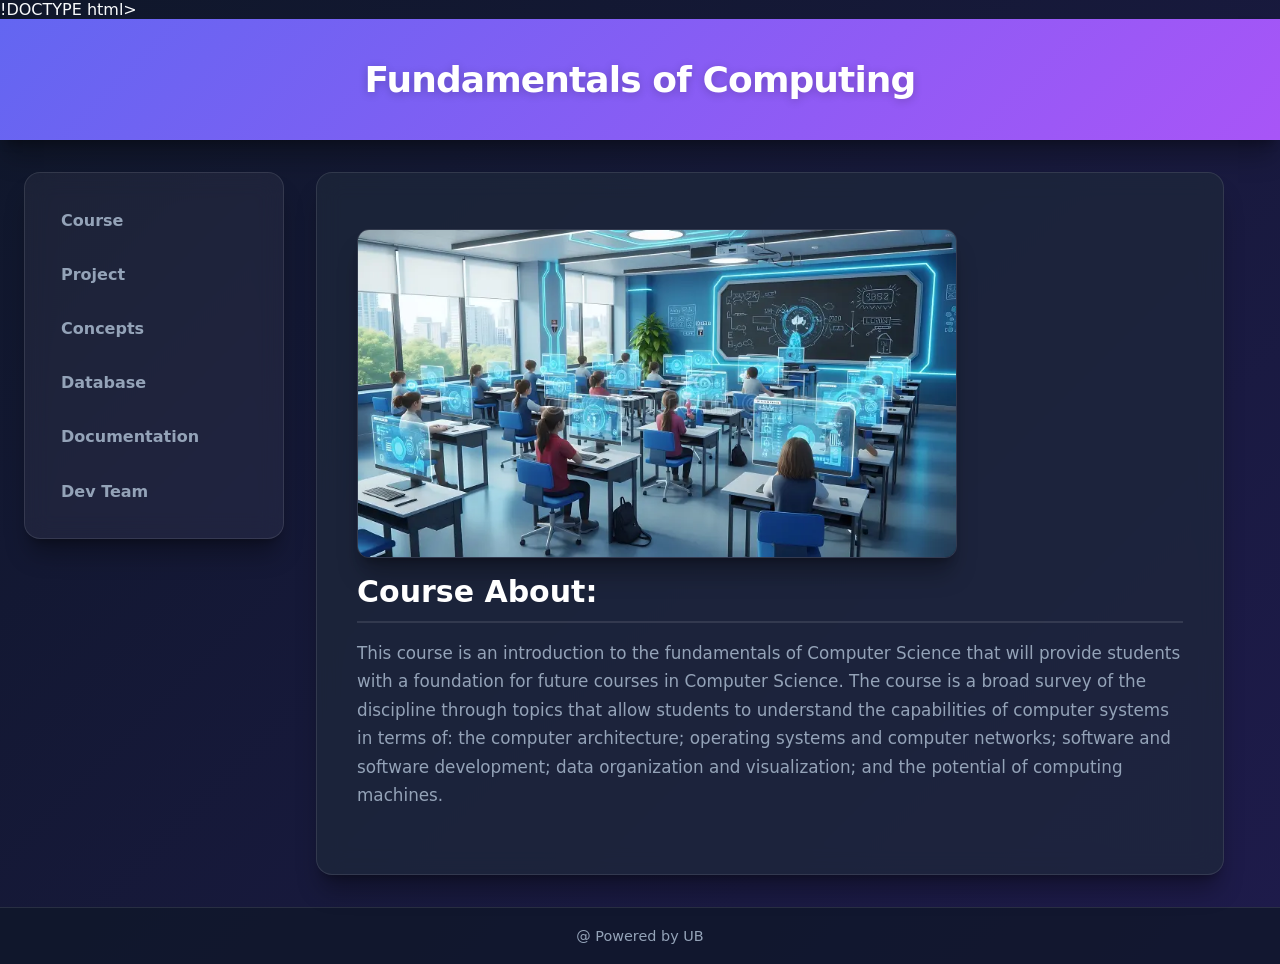
<file: Index.html>
!DOCTYPE html>
<html lang="en">
<head>
  <meta charset="UTF-8">
  <meta name="viewport" content="width=device-width, initial-scale=1.0">
  <title>Fundamentals of Computing - Course</title>
  
  <link rel="stylesheet" href="style.css">
</head>
<body>

  <header>
    <h1>Fundamentals of Computing</h1>
  </header>

   <div class="container">
  
      <nav class="sidebar">
      <ul>
        <li><a href="index.html">Course</a></li>
        <li><a href="Project.html">Project</a></li>
        <li><a href="Concepts.html">Concepts</a></li>
        <li><a href="Databases.html">Database</a></li>
        <li><a href="Documentation.html">Documentation</a></li>
        <li><a href="Dev Team.html">Dev Team</a></li>
      </ul>
    </nav>

    <main class="content">
      <div class="image-card">
        <img src="Computer.webp" alt="Computer Science Classroom">
      </div>

      <h2>Course About:</h2>

      <p class="description">
        This course is an introduction to the fundamentals of Computer Science that will provide students with a foundation for future courses in Computer Science. The course is a broad survey of the discipline through topics that allow students to understand the capabilities of computer systems in terms of: the computer architecture; operating systems and computer networks; software and software development; data organization and visualization; and the potential of computing machines.
      </p>
    </main>

       <div class="spacer"></div>
  </div>

  <footer>
    @ Powered by UB
  </footer>

</body>
</html>
</file>
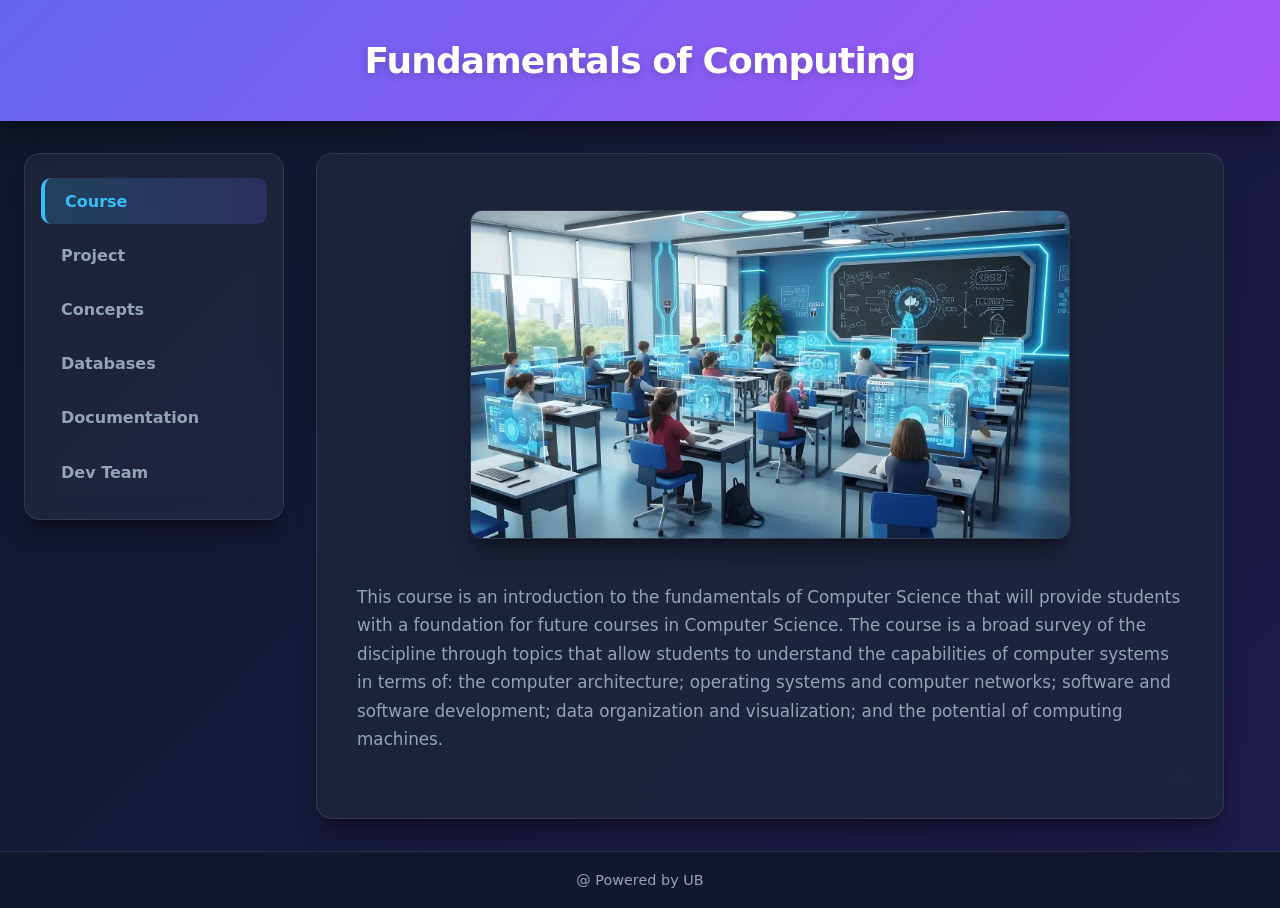
<file: index.html>
<!DOCTYPE html>
<html lang="en">
<head>
  <meta charset="UTF-8">
  <meta name="viewport" content="width=device-width, initial-scale=1.0">
  <link rel="stylesheet" href="style.css">
  <title>Fundamentals of Computing - Home</title>
</head>
<body>

  <header>
    <h1>Fundamentals of Computing</h1>
  </header>

  <div class="container">
  
    <nav class="sidebar">
      <ul>
        <li><a href="index.html" class="active">Course</a></li>
        <li><a href="project.html">Project</a></li>
        <li><a href="Concepts.html">Concepts</a></li>
        <li><a href="Databases.html">Databases</a></li>
        <li><a href="Documentation.html">Documentation</a></li>
        <li><a href="Dev Team.html">Dev Team</a></li>
      </ul>
    </nav>

    <main class="content">
      <div class="image-card" style="text-align: center;">
        <img src="Computer.webp" alt="Fundamentals of Computing Banner">
      </div>

      <p style="margin-top: 1.5rem;">
        This course is an introduction to the fundamentals of Computer Science that will provide students with a foundation for future courses in Computer Science. The course is a broad survey of the discipline through topics that allow students to understand the capabilities of computer systems in terms of: the computer architecture; operating systems and computer networks; software and software development; data organization and visualization; and the potential of computing machines.
      </p>
    </main>

    <div class="spacer"></div>
  </div>

  <footer>
    @ Powered by UB
  </footer>

</body>
</html>
</file>
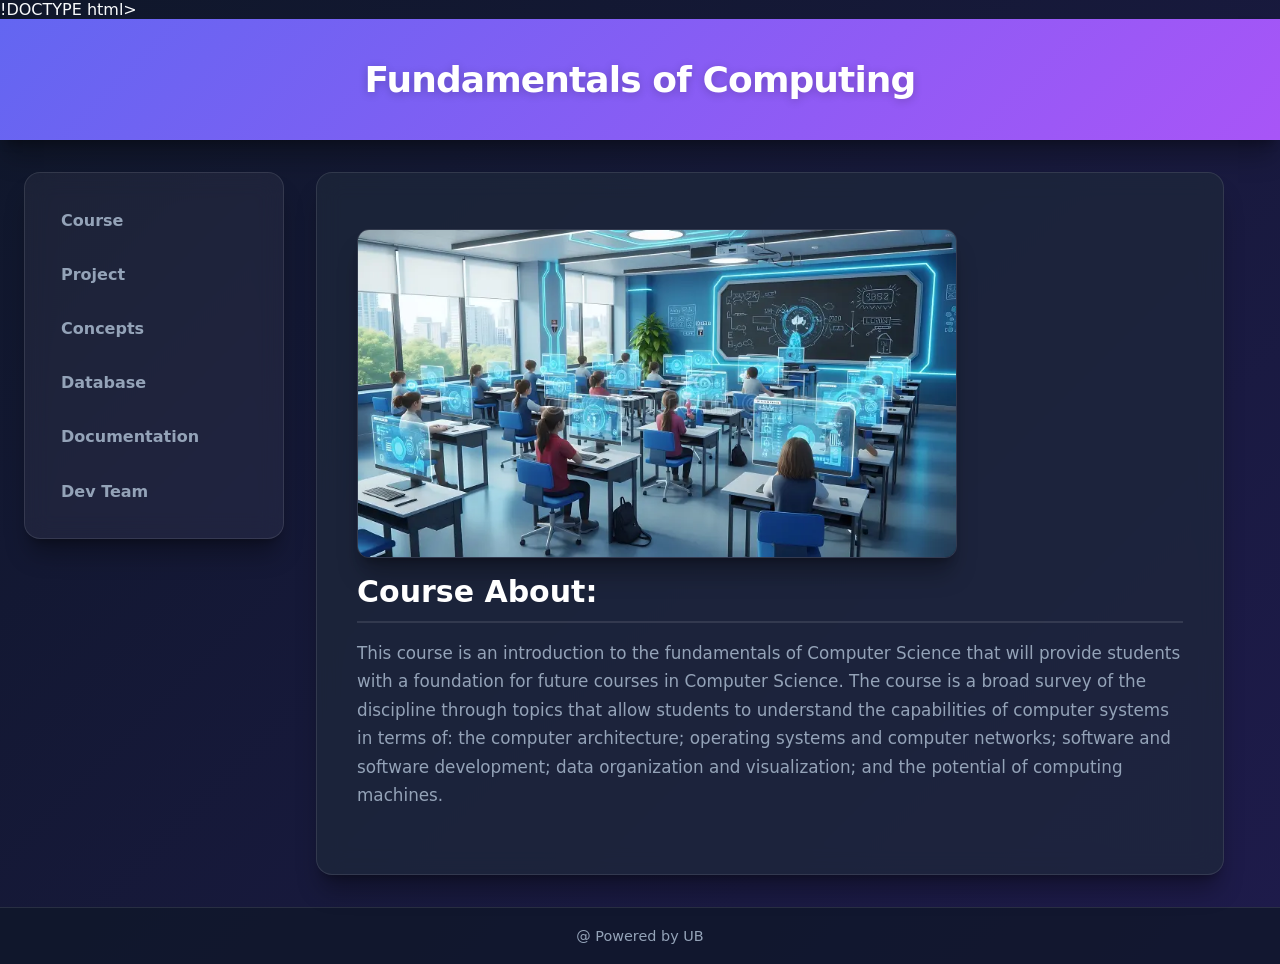
<file: Project.html>
!DOCTYPE html>
<html lang="en">
<head>
  <meta charset="UTF-8">
  <meta name="viewport" content="width=device-width, initial-scale=1.0">
  <title>Fundamentals of - Course</title>
  
  <link rel="stylesheet" href="style.css">
</head>
<body>

  <header>
    <h1>Fundamentals of Computing</h1>
  </header>

   <div class="container">
  
      <nav class="sidebar">
      <ul>
        <li><a href="index.html">Course</a></li>
        <li><a href="Project.html">Project</a></li>
        <li><a href="Concepts.html">Concepts</a></li>
        <li><a href="Databases.html">Database</a></li>
        <li><a href="Documentation.html">Documentation</a></li>
        <li><a href="Dev Team.html">Dev Team</a></li>
      </ul>
    </nav>

    <main class="content">
      <div class="image-card">
        <img src="Computer.webp" alt="Computer Science Classroom">
      </div>

      <h2>Course About:</h2>

      <p class="description">
        This course is an introduction to the fundamentals of Computer Science that will provide students with a foundation for future courses in Computer Science. The course is a broad survey of the discipline through topics that allow students to understand the capabilities of computer systems in terms of: the computer architecture; operating systems and computer networks; software and software development; data organization and visualization; and the potential of computing machines.
      </p>
    </main>

       <div class="spacer"></div>
  </div>

  <footer>
    @ Powered by UB
  </footer>

</body>
</html>
</file>
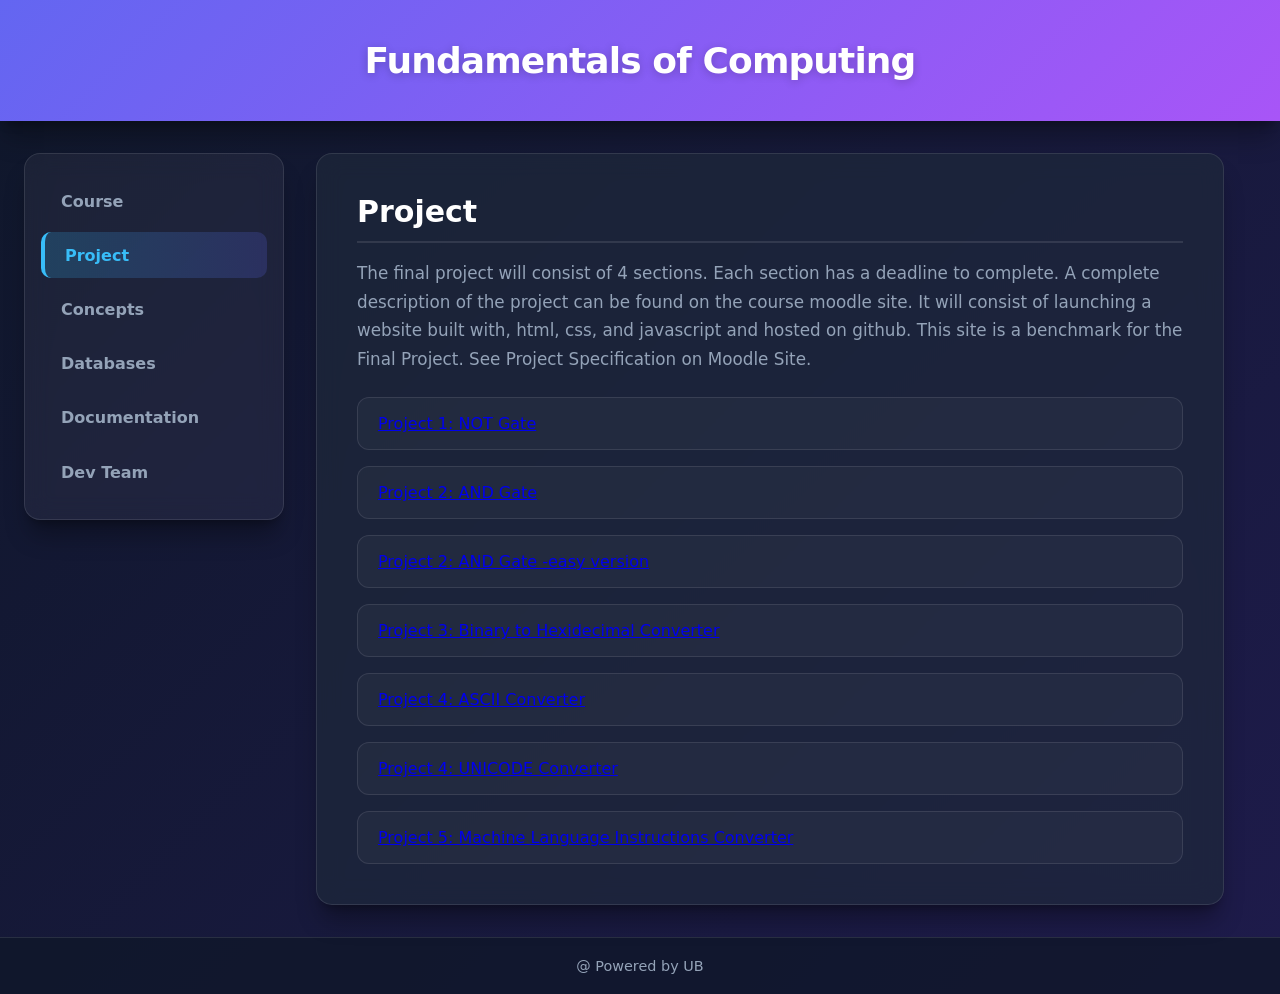
<file: project.html>
<!DOCTYPE html>
<html lang="en">
<head>
  <meta charset="UTF-8">
  <meta name="viewport" content="width=device-width, initial-scale=1.0">
  <link rel="stylesheet" href="style.css">
  <title>Fundamentals of Computing - Project</title>
</head>
<body>

  <header>
    <h1>Fundamentals of Computing</h1>
  </header>

  <div class="container">

    <nav class="sidebar">
      <ul>
        <li><a href="index.html">Course</a></li>
        <li><a href="project.html" class="active">Project</a></li>
        <li><a href="Concepts.html">Concepts</a></li>
        <li><a href="Databases.html">Databases</a></li>
        <li><a href="Documentation.html">Documentation</a></li>
        <li><a href="Dev Team.html">Dev Team</a></li>
      </ul>
    </nav>

    <main class="content">
      <h2>Project</h2>
      <p>
        The final project will consist of 4 sections. Each section has a deadline to complete. A complete description of the project can be found on the course moodle site. It will consist of launching a website built with, html, css, and javascript and hosted on github. This site is a benchmark for the Final Project. See Project Specification on Moodle Site.
      </p>

      <ul class="project-list">
        <li><a href="not-gate.html">Project 1: NOT Gate</a></li>
        <li><a href="and-gate.html">Project 2: AND Gate</a></li>
        <li><a href="and-gate-easy.html">Project 2: AND Gate -easy version</a></li>
        <li><a href="bin-to-hex.html">Project 3: Binary to Hexidecimal Converter</a></li>
        <li><a href="ascii.html">Project 4: ASCII Converter</a></li>
        <li><a href="unicode.html">Project 4: UNICODE Converter</a></li>
        <li><a href="machine-language.html">Project 5: Machine Language Instructions Converter</a></li>
      </ul>
    </main>

    <div class="spacer"></div>
  </div>

  <footer>
    @ Powered by UB
  </footer>

</body>
</html>
</file>
<file: style.css>
:root {
  --bg-gradient: linear-gradient(135deg, #0f172a 0%, #1e1b4b 100%);
  --header-bg: linear-gradient(135deg, #6366f1 0%, #a855f7 100%);
  --sidebar-bg: rgba(255, 255, 255, 0.05);
  --sidebar-hover: rgba(255, 255, 255, 0.12);
  --active-blue: #38bdf8;
  --card-bg: rgba(30, 41, 59, 0.7);
  --text-main: #f8fafc;
  --text-muted: #94a3b8;
  --border-color: rgba(255, 255, 255, 0.1);
  --shadow-lg: 0 20px 25px -5px rgba(0, 0, 0, 0.3), 0 8px 10px -6px rgba(0, 0, 0, 0.3);
}

* {
  margin: 0;
  padding: 0;
  box-sizing: border-box;
  font-family: 'Inter', system-ui, -apple-system, BlinkMacSystemFont, "Segoe UI", Roboto, sans-serif;
}

body {
  background: var(--bg-gradient);
  color: var(--text-main);
  min-height: 100vh;
  display: flex;
  flex-direction: column;
}

header {
  background: var(--header-bg);
  padding: 2.5rem 1.5rem;
  text-align: center;
  box-shadow: var(--shadow-lg);
}

header h1 {
  font-size: 2.25rem;
  font-weight: 800;
  letter-spacing: -0.025em;
  color: #ffffff;
  text-shadow: 0 2px 10px rgba(0, 0, 0, 0.2);
}

.container {
  display: flex;
  flex: 1;
  max-width: 1300px;
  width: 100%;
  margin: 2rem auto;
  padding: 0 1.5rem;
  gap: 2rem;
}

.sidebar {
  width: 260px;
  background: var(--sidebar-bg);
  backdrop-filter: blur(12px);
  -webkit-backdrop-filter: blur(12px);
  border: 1px solid var(--border-color);
  border-radius: 16px;
  padding: 1.5rem 1rem;
  height: fit-content;
  box-shadow: var(--shadow-lg);
}

.sidebar ul {
  list-style: none;
  display: flex;
  flex-direction: column;
  gap: 0.5rem;
}

.sidebar a {
  display: block;
  padding: 0.85rem 1.25rem;
  color: var(--text-muted);
  text-decoration: none;
  font-weight: 600;
  border-radius: 10px;
  transition: all 0.25s ease;
}

.sidebar a:hover {
  background: var(--sidebar-hover);
  color: var(--text-main);
  transform: translateX(4px);
}

.sidebar a.active {
  background: linear-gradient(90deg, rgba(56, 189, 248, 0.2) 0%, rgba(99, 102, 241, 0.2) 100%);
  color: var(--active-blue);
  border-left: 4px solid var(--active-blue);
}

.content {
  flex: 1;
  background: var(--card-bg);
  backdrop-filter: blur(12px);
  -webkit-backdrop-filter: blur(12px);
  border: 1px solid var(--border-color);
  border-radius: 16px;
  padding: 2.5rem;
  box-shadow: var(--shadow-lg);
}

.content h2 {
  font-size: 1.875rem;
  font-weight: 700;
  margin-bottom: 1rem;
  color: #ffffff;
  border-bottom: 2px solid var(--border-color);
  padding-bottom: 0.75rem;
}

.content p {
  color: var(--text-muted);
  line-height: 1.7;
  margin-bottom: 1.5rem;
  font-size: 1.05rem;
}

.project-list {
  list-style: none;
  display: grid;
  gap: 1rem;
  margin-top: 1.5rem;
}

.project-list li {
  background: rgba(255, 255, 255, 0.03);
  border: 1px solid var(--border-color);
  padding: 1rem 1.25rem;
  border-radius: 12px;
  color: var(--text-main);
  font-weight: 500;
  transition: background 0.2s ease;
}

.project-list li:hover {
  background: rgba(255, 255, 255, 0.08);
}

.image-card img {
  width: 100%;
  max-width: 600px;
  border-radius: 12px;
  box-shadow: var(--shadow-lg);
  border: 1px solid var(--border-color);
  margin: 1rem 0;
}

footer {
  margin-top: auto;
  background: rgba(15, 23, 42, 0.8);
  border-top: 1px solid var(--border-color);
  padding: 1.25rem;
  text-align: center;
  color: var(--text-muted);
  font-size: 0.9rem;
}

@media (max-width: 768px) {
  .container {
    flex-direction: column;
  }
  .sidebar {
    width: 100%;
  }
}
</file>
